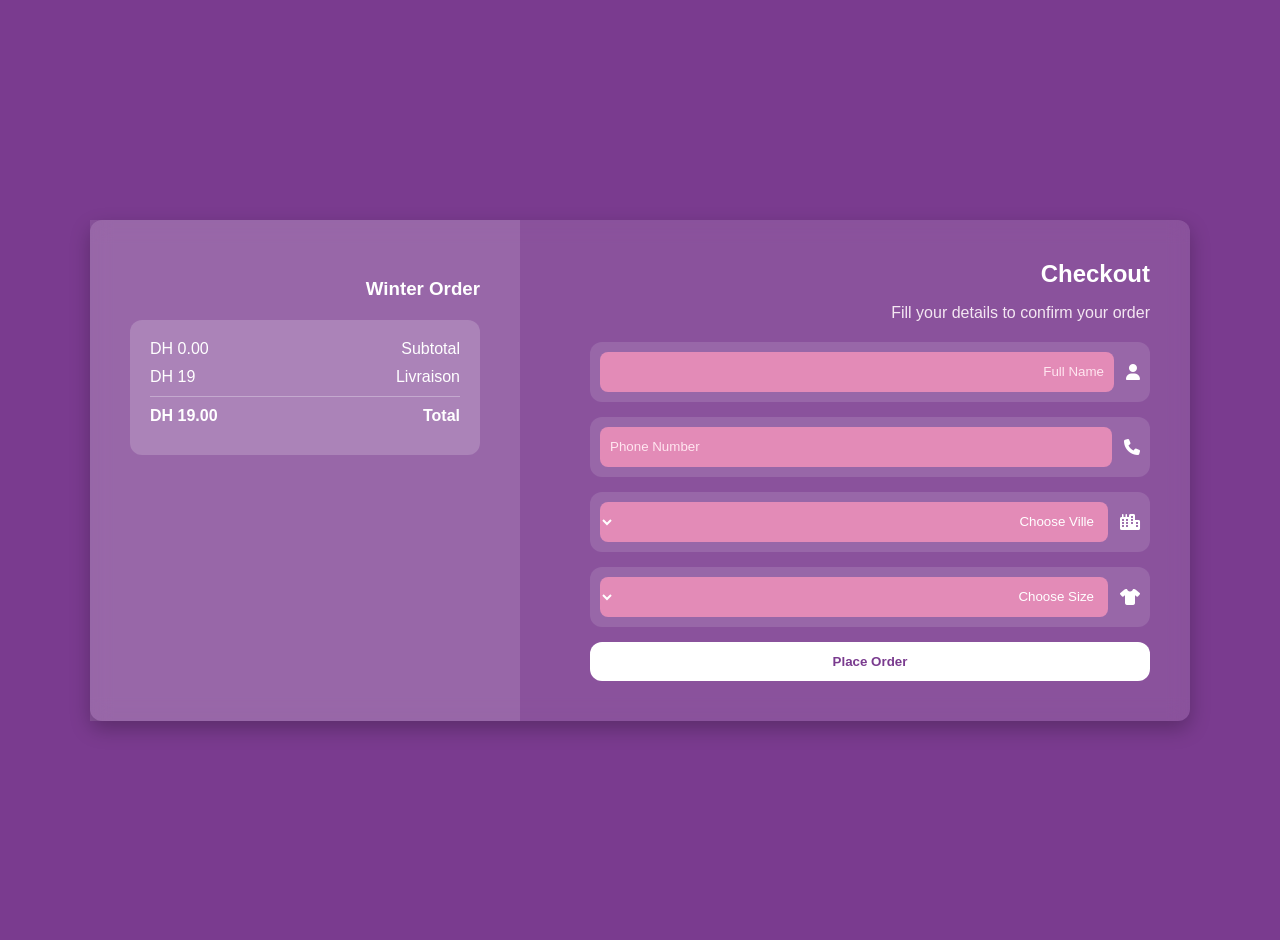
<file: checkout.html>
<!DOCTYPE html>
<html lang="ar">
<head>
<meta charset="UTF-8">
<meta name="viewport" content="width=device-width, initial-scale=1.0">
<title>Checkout - roeya__store</title>

<link rel="stylesheet" href="https://cdnjs.cloudflare.com/ajax/libs/font-awesome/6.4.0/css/all.min.css">

<style>
body{
  margin:0;
  font-family:Arial, sans-serif;
  background:#7a3b8f;
  direction:rtl;
}
.checkout-page{
  min-height:100vh;
  display:flex;
  justify-content:center;
  align-items:center;
  padding:20px;
}
.checkout-wrapper{
  width:100%;
  max-width:1100px;
  display:flex;
  gap:30px;
  background:rgba(255,255,255,.12);
  border-radius:12px;
  box-shadow:0 8px 20px rgba(0,0,0,.25);
  backdrop-filter:blur(10px);
}
.checkout-left{
  flex:1;
  padding:40px;
}
.checkout-left h2{
  margin:0;
  color:#fff;
}
.sub-title{
  color:#f4e7f2;
  margin-bottom:20px;
}
.input-group{
  display:flex;
  align-items:center;
  gap:12px;
  margin-bottom:15px;
  background:rgba(255,255,255,.12);
  padding:10px;
  border-radius:12px;
}
.input-group i{
  color:#fff;
}
.input-group input,
.input-group select{
  width:100%;
  height:40px;
  border:none;
  outline:none;
  background:#e38bb7;
  color:#fff;
  border-radius:8px;
  padding:0 10px;
}
.input-group input::placeholder{
  color:#ffe6f0;
}
.btn-submit{
  width:100%;
  padding:12px;
  border:none;
  border-radius:12px;
  background:#fff;
  color:#7a3b8f;
  font-weight:700;
  cursor:pointer;
}
.checkout-right{
  width:350px;
  padding:40px;
  background:rgba(255,255,255,.12);
}
.checkout-right h3{
  color:#fff;
}
.summary-card{
  margin-top:20px;
  background:rgba(255,255,255,.18);
  padding:20px;
  border-radius:12px;
}
.summary-item{
  display:flex;
  justify-content:space-between;
  color:#fff;
  margin-bottom:10px;
}
.summary-item.total{
  border-top:1px solid rgba(255,255,255,.3);
  padding-top:10px;
  font-weight:700;
}
@media(max-width:900px){
  .checkout-wrapper{flex-direction:column;}
  .checkout-right{width:100%;}
}
</style>
</head>

<body>

<div class="checkout-page">
<div class="checkout-wrapper">

<!-- LEFT -->
<div class="checkout-left">
<h2>Checkout</h2>
<p class="sub-title">Fill your details to confirm your order</p>

<form id="checkoutForm">

<div class="input-group">
<i class="fa-solid fa-user"></i>
<input type="text" id="name" placeholder="Full Name" required>
</div>

<div class="input-group">
<i class="fa-solid fa-phone"></i>
<input type="tel" id="phone" placeholder="Phone Number" required>
</div>

<div class="input-group">
<i class="fa-solid fa-city"></i>
<select id="ville" required>
<option value="">Choose Ville</option>
<option>Casablanca</option>
<option>Rabat</option>
<option>Marrakech</option>
<option>Agadir</option>
<option>Tangier</option>
<option>Fes</option>
<option>Oujda</option>
<option>Kénitra</option>
<option>Tetouan</option>
<option>Laayoune</option>
</select>
</div>

<div class="input-group">
<i class="fa-solid fa-shirt"></i>
<select id="size" required>
<option value="">Choose Size</option>
<option>S</option>
<option>M</option>
<option>L</option>
<option>XL</option>
<option>XXL</option>
<option>XXXL</option>
</select>
</div>

<button class="btn-submit" type="submit">Place Order</button>

</form>
</div>

<!-- RIGHT -->
<div class="checkout-right">
<h3>Winter Order</h3>

<div class="summary-card">
<div class="summary-item">
<span>Subtotal</span>
<span id="subtotal">0 DH</span>
</div>

<div class="summary-item">
<span>Livraison</span>
<span id="shipping">19 DH</span>
</div>

<div class="summary-item total">
<span>Total</span>
<span id="total">0 DH</span>
</div>
</div>
</div>

</div>
</div>

<script>
/* ===== PRICE LOGIC ===== */
const subtotal = parseFloat(localStorage.getItem("subtotal")) || 0;
const shipping = 19;
const total = subtotal + shipping;

document.getElementById("subtotal").innerText = subtotal.toFixed(2) + " DH";
document.getElementById("total").innerText = total.toFixed(2) + " DH";

/* ===== FORM SUBMIT ===== */
document.getElementById("checkoutForm").addEventListener("submit", function(e){
  e.preventDefault();

  const name  = nameInput = document.getElementById("name").value.trim();
  const phone = document.getElementById("phone").value.trim();
  const ville = document.getElementById("ville").value;
  const size  = document.getElementById("size").value;

  if(!name || !phone || !ville || !size){
    alert("عافاك عمر جميع المعلومات");
    return;
  }

  localStorage.setItem("order_name", name);
  localStorage.setItem("order_phone", phone);
  localStorage.setItem("order_ville", ville);
  localStorage.setItem("order_size", size);
  localStorage.setItem("order_total", total);

  window.location.href = "checkout-success.html";
});
</script>

</body>
</html>
</file>
